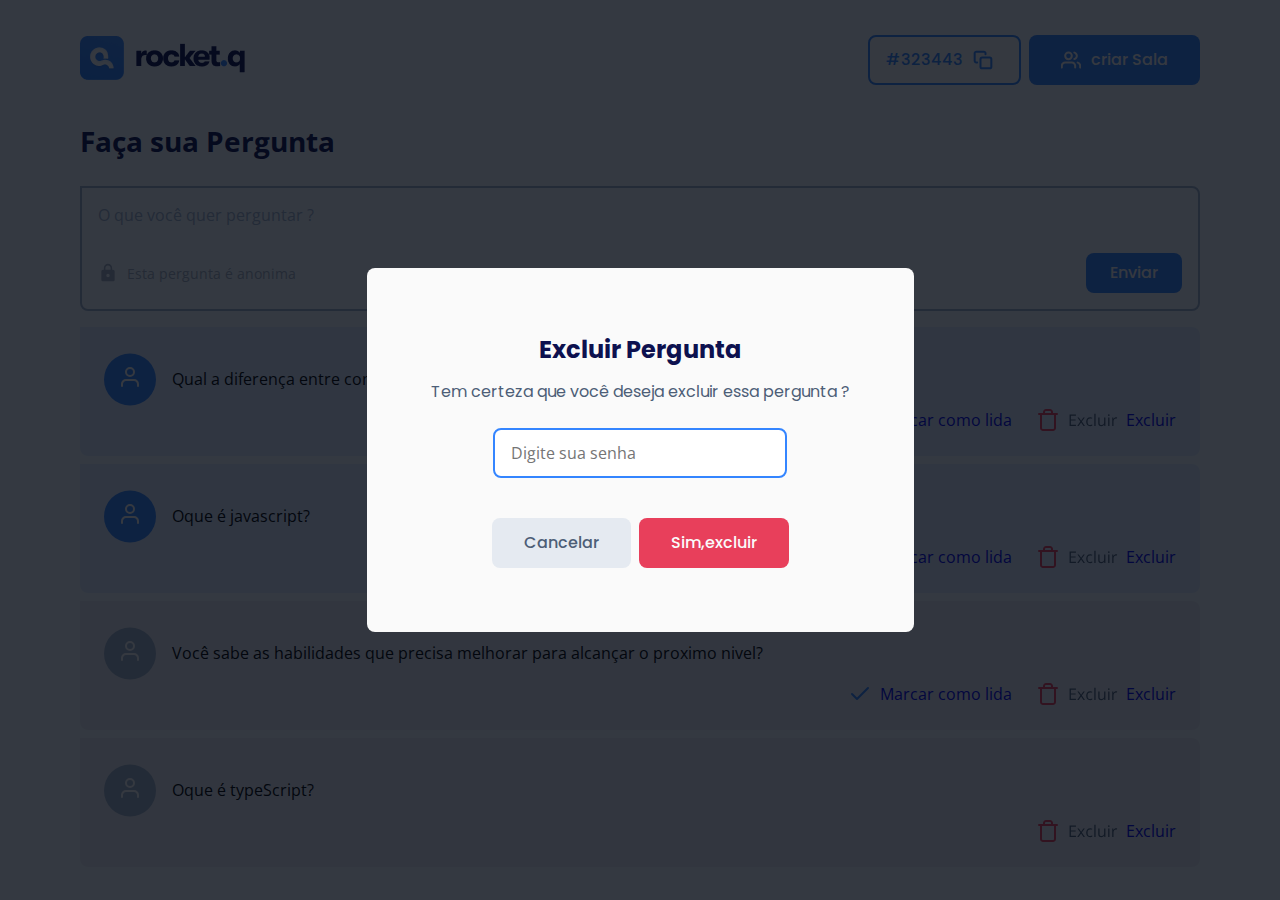
<file: NLW together/room.html>
<!DOCTYPE html>
<html lang="pt-br">
<head>
	<meta charset="utf-8">
	<title>Rocket.Q - Perguntas e Respostas</title>
	<meta name="viewport" content="width=device-width, initial-scale=1.0">
	<meta http-equiv="X-UA-Compatible" content="ie=edge">
	<link rel="stylesheet" type="text/css" href="room.css">
	<link rel="stylesheet" type="text/css" href="global.css">
    <link rel="stylesheet" type="text/css" href="modal.css">
	<link rel="preconnect" href="https://fonts.googleapis.com">
<link rel="preconnect" href="https://fonts.gstatic.com" crossorigin>
<link href="https://fonts.googleapis.com/css2?family=Open+Sans&family=Poppins:wght@400;500;700&display=swap" rel="stylesheet">
</head>
<body>
    <div id="room" class="content">
        <header>
        <a href="#">
         <img src="assets/Logo.png"  alt="Rocket.Q Logo">
        </a>
        <div class="buttons">
            <div class="button outlined">
                #323443
            <img src="assets/two_box.svg">

            </div>
            <a href="#" class="button">
            <img src="assets/user-white.svg">
            criar Sala
            </a>
        </div>
        </header>
        <main>
            <section id="question-form">
             <h2>Faça sua Pergunta</h2>
            <form action="">
            <label class="sr-only" for-id="question">O que você quer perguntar ?</label>
            <textarea name="question" id="question" placeholder="O que você quer perguntar ?"></textarea>
            <footer>
            <div>
                <img src="assets/lock.svg" alt="privacidade">
                Esta pergunta é anonima
            </div>
            <button>Enviar</button>
            </footer>
            </form>
            </section>
            <section id="questions">
            <h2 class="sr-only">Perguntas da comunidade</h2>
            <div class="questions">
            <div class="question-wrapper">
             <div class="question-content">
                <div class="user">
                <img src="assets/use.svg" alt="avatar">
                </div>
                <div class="question">
                 <p>Qual a diferença entre const,var e let em javascript?</p>   
                </div><!--questions-->
             </div>
                <div class="actions">
                <a href="#" class="check">
                <img src="assets/check.svg" alt="Marcar como lida">
                Marcar como lida
                </a>
                <a href="#" class="delete">
                    <img src="assets/Apagar.svg" alt="Excluir">
                   Excluir
                    </a>
             </div><!--actions-->
            </div><!--wrapper-->
            <div class="question-wrapper">
                <div class="question-content">
                   <div class="user">
                   <img src="assets/use.svg" alt="avatar">
                   </div>
                   <div class="question">
                    <p>Oque é  javascript?</p>   
                   </div><!--questions-->
                </div>
                   <div class="actions">
                   <a href="#" class="check">
                   <img src="assets/check.svg" alt="Marcar como lida">
                   Marcar como lida
                   </a>
                   <a href="#" class="delete">
                       <img src="assets/Apagar.svg" alt="Excluir">
                      Excluir
                       </a>
                </div><!--actions-->
               </div><!--wrapper-->
               <div class="question-wrapper read">
                <div class="question-content">
                   <div class="user">
                   <img src="assets/use.svg" alt="avatar">
                   </div>
                   <div class="question">
                    <p>Você sabe as habilidades que precisa melhorar para alcançar o proximo nivel?</p>   
                   </div><!--questions-->
                </div>
                   <div class="actions">
                   <a href="#" class="check">
                   <img src="assets/check.svg" alt="Marcar como lida">
                Marcar como lida
                </a>
                   <a href="#" class="delete">
                       <img src="assets/Apagar.svg" alt="Excluir">
                      Excluir
                       </a>
                </div><!--actions-->
               </div><!--wrapper-->
               <div class="question-wrapper read">
                <div class="question-content">
                   <div class="user">
                   <img src="assets/use.svg" alt="avatar">
                   </div>
                   <div class="question">
                    <p>Oque é typeScript?</p>   
                   </div><!--questions-->
                </div>
                   <div class="actions">
                   <a href="#" class="delete">
                       <img src="assets/Apagar.svg" alt="Excluir">
                      Excluir
                       </a>
                </div><!--actions-->
               </div><!--wrapper-->
               
            </div><!--questions-->
            </section>
        </main>
        </div>
        <!--modal-->
        <div class="modal-wrapper">
            <div class="modal">
                <h2>Excluir Pergunta</h2>
                <p>Tem certeza que você deseja excluir essa pergunta ?</p>
                <form action="#">
                    <label class="sr-only" for-id="password">Digite sua senha admin</label>
                    <input type="password" id="password" name="password" placeholder="Digite sua senha">
                    <div class="buttons">
                        <div class="button grey">Cancelar</div>
                        <button class="red">Sim,excluir</button>
                    </div>
                </form>
            </div>
        </div>
 </body>
</html>
</file>
<file: NLW together/room.css>
.content{
max-width: min(112rem, 90%);
}
#room header{
width: 100%;
display: flex;
align-items: center;
justify-content: space-between;
}
#room header .buttons{
display: flex;
}
#room header .buttons .button:nth-child(1){
margin-right: .8rem; 
padding: 1.3rem 1.6rem;
}
#room header .buttons .button:nth-child(1) img{
margin-left: 1rem;
width: 2rem;
height: 2rem;
}
#room header .buttons .button:nth-child(2){
    padding: 1.3rem 3.2rem;
}
#room header .buttons .button:nth-child(2) img{
    width: 2rem;
    height: 2rem;
}
/*question form */
#question-form h2{
color: var(--black);
font-family: 'Poppins' sans-serif;
font-size: 2.8rem;
color: var(--black);
font-weight: 700;
line-height: 4.2rem;
margin-bottom: 2.4rem;
}
#question-form form{
border: .2rem solid var(--grey-blue);
padding: 1.6rem;
border-radius: 0 .8rem .8rem .8rem;
margin-bottom: 1.6rem;
}
#question-form textarea{
resize: none;
background: transparent;
outline: none;
width: 100%;
}
#question-form form textarea::placeholder{
color: var(--grey-blue);
}
#question-form form footer{
display: flex;
align-items: center;
justify-content: space-between;
}
#question-form form footer > div{ /*pegando só as filha de footer */
color: var(--icons-details);
font-weight: 400;
font-size: 1.4rem;
display: flex;
align-items: center;
}
#question-form form footer > div img{
margin-right: 0.9rem;
}
#question-form form footer button{
height: auto;
padding: .8rem 2.4rem;  
line-height: 2.4rem;
}
/*questins*/
.question-wrapper{
background-color: var(--light-blue);
margin-bottom: .8rem;
border-radius: 0 .8rem .8rem .8rem;
padding: 2.4rem;
}
.question-wrapper .question-content{
    display: flex;
    align-items: flex-start;
}
.question-wrapper .question-content .user{
 background: var(--blue);
 clip-path:circle();
 padding: 1.4rem;
}
.question-wrapper .question-content p{
margin-left: 1.6rem;
word-break: break-word; /*não quebra o layout,quando você escreve bastante coisa */
display: flex;
align-items: center;
min-height: 5.5rem;
}
.question-wrapper .actions{
display: flex;
align-items: center;
justify-content: flex-end;
}
.question-wrapper .actions > a{
    display: flex;
    align-items: center;
 
}
.question-wrapper .actions > a > img{
margin-right: .8rem;
}
.question-wrapper .actions > a + a{ /*vai pegar o irmão */
    margin-left: 2.4rem;
}
/*question read*/
.question-wrapper.read{
background: var(--grey-medium);
}
.question-wrapper.read .question-content .user{
    background: var(--grey-blue);
}
</file>
<file: NLW together/global.css>
*{
margin: 0;
padding: 0;
border: none;
text-decoration: none;
box-sizing: border-box;
}

html{
--black: #0D114F;
--white: #FAFAFA;
--red: #E83F5B;
--light-blue: #E0ECFF;
--blue: #3485FF;
--background: #F6FAFF;
--overlay: #040911;
--icons-details: #A5B0C1;
--grey-dark: #4D5E77;
--grey-blue: #A1B2CD;
--grey-light: #E5EAF1;
--grey-medium: #eaecf2;
/*rem  1 rem = 16px(user Agent do navegador) = 100% é o user agent,62,5 = 10px*/
font-size: 62.5%;
}
body{
height: 100vh; 
display: flex;
background: var(--background);
}
body,button,input,textarea{
/*clamp intervalo de tamanho,no menor tamanho vai ser 14,padrão da 1.6rem,se a tela cresce demais ela vai chegar no 2vw*/
font-size: clamp(14px, 1.6rem, 2vw);
font-family: 'Open Sans', sans-serif;
/*font-family: 'Poppins', sans-serif;*/
}
.content{
width: 100%;
margin: 0 auto;
}
.sr-only{
/*display none deleta a a label*/
position: absolute; /*fica por cima de tudo*/
height: 1px;
width: 1px;
padding: 0;
margin: -1px;
overflow: hidden;
clip-path: rect(0,0,0,0);
white-space: nowrap;
border-width: 0;
}
/*INPUT*/
input, button, .button{
height: 5rem;
border-radius: .8rem;
}
button, .button{
font-weight: 500;
font-family: "Poppins";
line-height: 0; /*tamanho q acompanha o texto */
display: flex;
align-items: center	;
justify-content: center;
background-color: var(--blue);
transition: filter .2s;
color: var(--white);
cursor: pointer;
}
button:hover, .button:hover{
filter: brightness(1.2);
}
button > img, .button > img{
margin-right: 1rem;
width: 2rem;
}
button.outlined,.button.outlined{
background: var(--white);
color: var(--blue);	
border: .2rem solid var(--blue);
}
button.red,.button.red{
background: var(--red);
color: var(--white);
}
button.grey,.button.grey{
 color: var(--grey-dark);
 background: var(--grey-light);   
}
/*header*/
.content header{
width: 80%;
margin: 3.5rem auto;
}
.contentheader img {
width: 16.7rem;
}
</file>
<file: NLW together/modal.css>
.modal-wrapper{
position: fixed;
width: 100vw;
height: 100vh;
top: 0;
left: 0;
display: flex;
background: rgba(4, 9, 17,.8);
}
.modal-wrapper .modal{
width: min(59,90%);
background: var(--white);
margin: auto;
border-radius: .8rem;
text-align: center;
padding: 6.4rem;
font-family:'Poppins',sans-serif;
}
.modal-wrapper .modal h2{
font-size: 2.4rem;
font-weight: 700;
margin-bottom: 1.2rem;
color: var(--black);
}
.modal-wrapper .modal p{
margin-bottom: 2.4rem;
color: var(--grey-dark);
}
.modal-wrapper .modal input{
margin-bottom: 4rem;
padding: 1.3rem 1.6rem;
border: .2rem solid var(--blue);
outline: none;
width: min(70%,30.2rem);
}
.modal-wrapper .modal .buttons{
    display: flex;
    align-items: center;
    justify-content: center;  
}
.modal-wrapper .modal .buttons > .button{
margin-right: .8rem;
}
.modal-wrapper .modal .buttons > button,
.modal-wrapper .modal .buttons > .button{
padding: 1.3rem 3.2rem;
}
</file>
